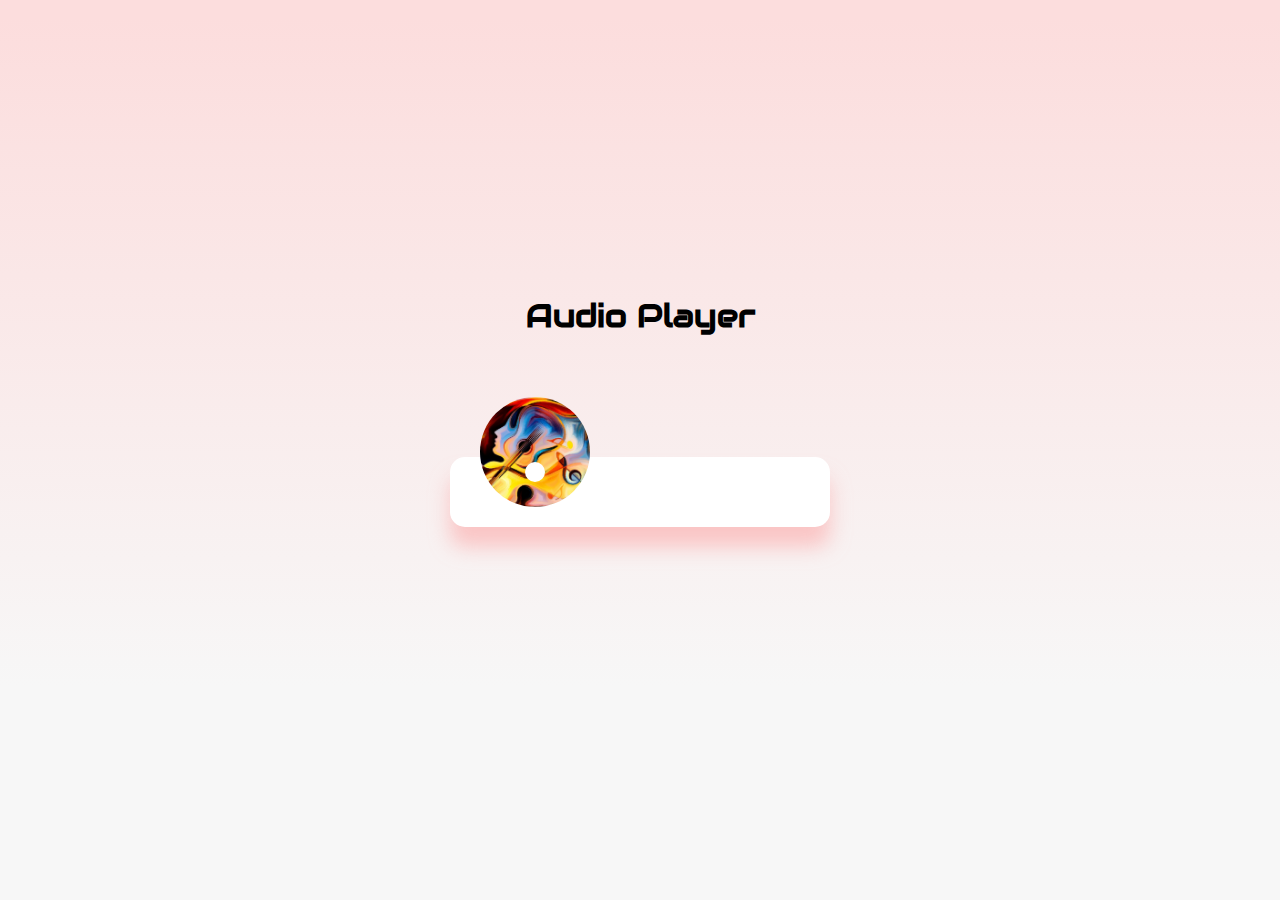
<file: audioplayer/index.html>
<!DOCTYPE html>
<html>
<head>
    <title>Audio Player</title>
    <link rel="stylesheet" href="https://cdnjs.cloudflare.com/ajax/libs/font-awesome/5.15.3/css/all.min.css" integrity="sha512-iBBXm8fW90+nuLcSKlbmrPcLa0OT92xO1BIsZ+ywDWZCvqsWgccV3gFoRBv0z+8dLJgyAHIhR35VZc2oM/gI1w==" crossorigin="anonymous" referrerpolicy="no-referrer" />
    <link rel="stylesheet" type="text/css" href="css/style.css"/>
</head>
<body>
    <h1>Audio Player</h1>

    <div id="music-container" class="music-container">
        <div class="music-info">
            <h4 id="title">Sample Audio</h4>
            <div id="progress-container" class="progress-container">
                <div id="progress" class="progress">

                </div>
            </div>
        </div>

        <audio src="music/sample1.mp3" id="audio"></audio>

        <div class="img-container">
            <img src="img/audio.jpg" id="cover" alt="music-cover">
        </div>

        <div class="controls">
            <button id="prev" class="action-btn"><i class="fas fa-backward"></i></button>
            <button id="play" class="action-btn action-btn-big"><i class="fas fa-play"></i></button>
            <button id="next" class="action-btn"><i class="fas fa-forward"></i></button>
        </div>

    </div>


    <script type="text/javascript" src="js/app.js"></script>
</body>
</html>
</file>
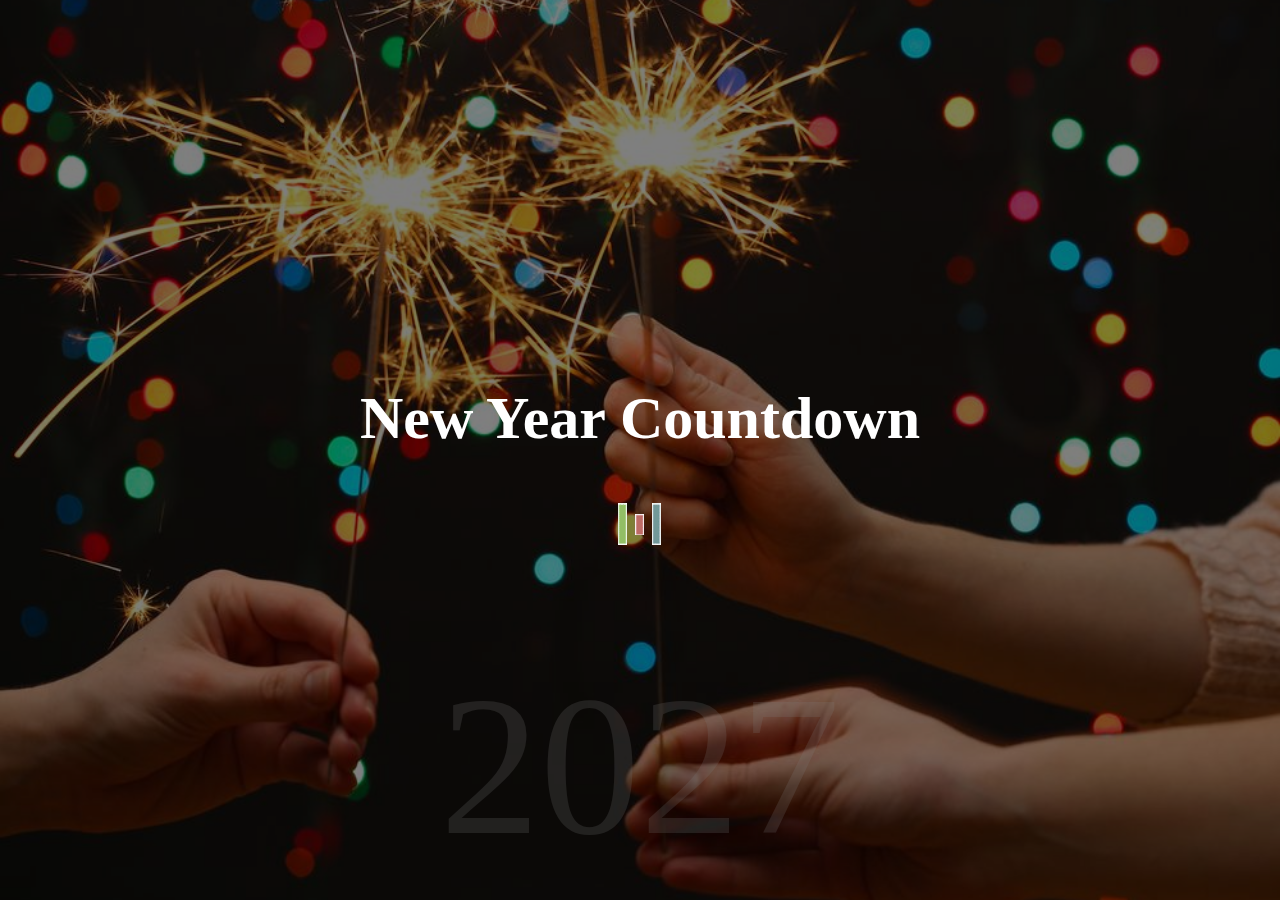
<file: countdown/index.html>
<!DOCTYPE html>
<html>
<head>
    <title>New Year Countdown</title>
    <link rel="stylesheet" type="text/css" href="css/style.css">
</head>
<body>

    <div id="year" class="year">2022</div>

    <h1>New Year Countdown</h1>

    <div id="countdown" class="countdown">
        <div class="time">
            <h2 id="days">00</h2>
            <small>days</small>
        </div>

        <div class="time">
            <h2 id="hours">00</h2>
            <small>hours</small>
        </div>

        <div class="time">
            <h2 id="minutes">00</h2>
            <small>minutes</small>
        </div>

        <div class="time">
            <h2 id="seconds">00</h2>
            <small>seconds</small>
        </div>

    </div>

    <img src="img/spinner.gif" id="loading" class="loading" alt="loading">



    <script type="text/javascript" src="js/app.js"></script>
</body>
</html>
</file>
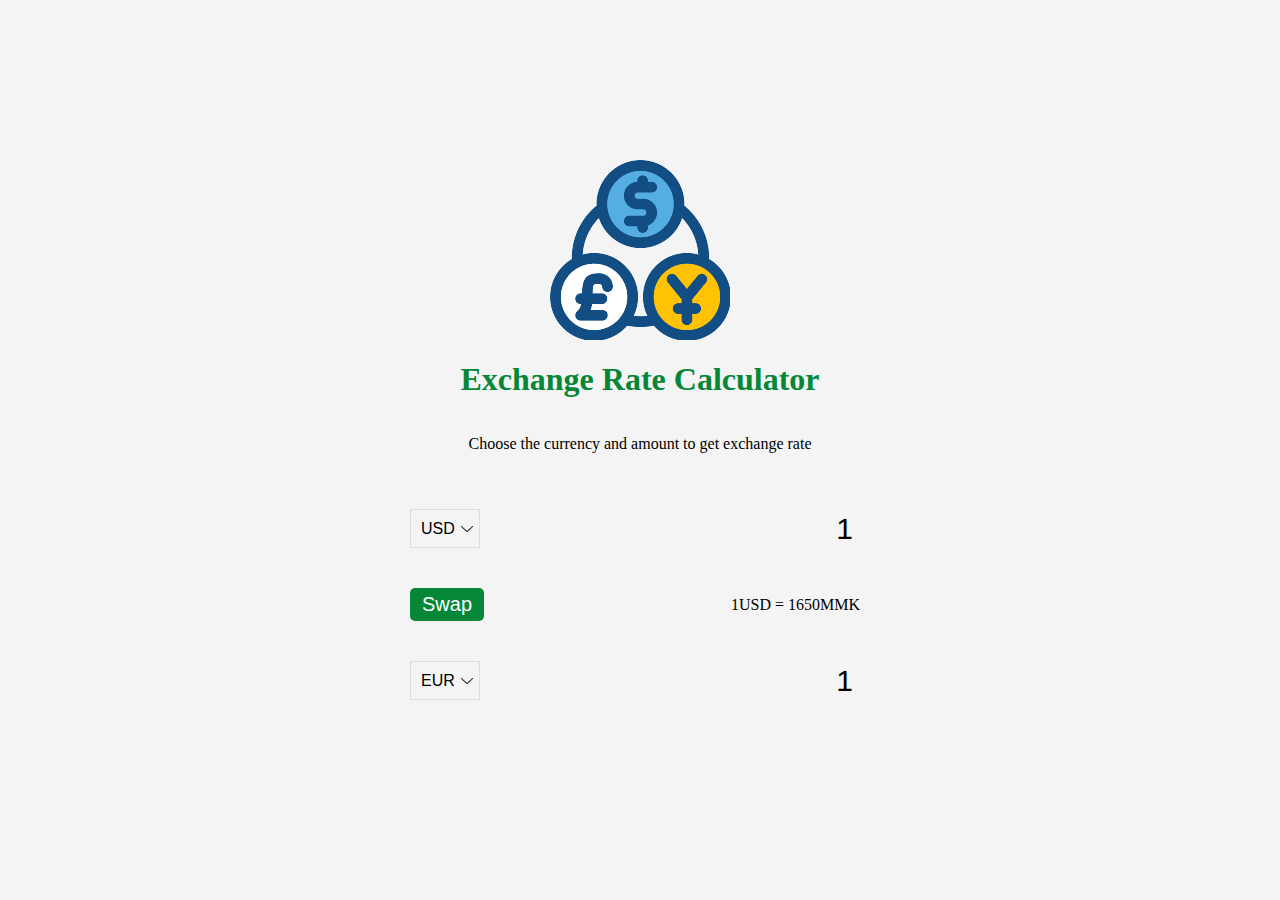
<file: exchangerate/index.html>
<!DOCTYPE html>
<html lang="en">
<head>
    <meta charset="UTF-8">
    <title>Exchange Rate</title>
    <link rel="stylesheet" type="text/css" href="css/style.css">
</head>
<body>

    <img src="./img/money.png" class="mondy-img" alt="money"/>
    <h1>Exchange Rate Calculator</h1>
    <p>Choose the currency and amount to get exchange rate</p>

    <div class="container">
        <div class="currency">
            <select id="currency-one">
                <option value="AED">AED</option>
                <option value="ARS">ARS</option>
                <option value="AUD">AUD</option>
                <option value="BGN">BGN</option>
                <option value="EUR">EUR</option>
                <option value="USD" selected>USD</option>
                <option value="MMK">MMK</option>
                <option value="THB">THB</option>
            </select>

            <input type="number" name="amount-one" id="amount-one" class="" placeholder="0" value="1">
        </div>

        <div class="swap-rate-container">
            <button id="swap" class="btn">Swap</button>
            <div id="rate" class="rate">1USD = 1650MMK</div>
        </div>

        <div class="currency">
            <select id="currency-two">
                <option value="AED">AED</option>
                <option value="ARS">ARS</option>
                <option value="AUD">AUD</option>
                <option value="BGN">BGN</option>
                <option value="EUR" selected>EUR</option>
                <option value="USD">USD</option>
                <option value="MMK">MMK</option>
                <option value="THB">THB</option>
            </select>

            <input type="number" name="amount-two" id="amount-two" class="" placeholder="0" value="1">
        </div>

    </div>



    <script type="text/javascript" src="js/app.js"></script>
    
</body>
</html>
</file>
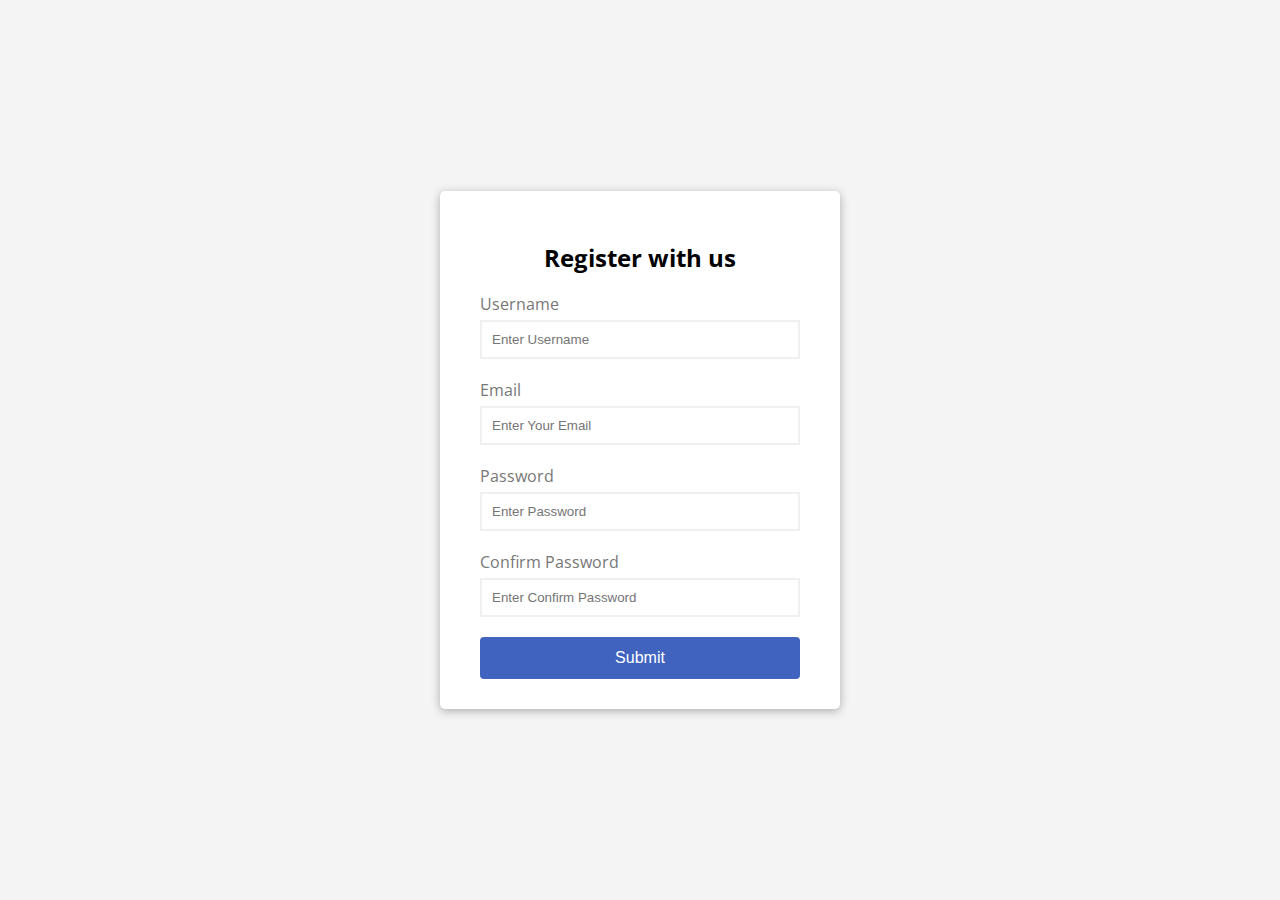
<file: formvalidation/index.html>
<!DOCTYPE html>
<html>
<head>
    <title>Form Validation</title>
    <link rel="stylesheet" type="text/css" href="css/style.css">
</head>
<body>


    <div class="container">
        <form id="form" class="form" action="" method="">
            <h2>Register with us</h2>

            <div class="form-control">
                <label for="username">Username</label>
                <input type="text" name="username" id="username" class=""placeholder="Enter Username" autocomplete="off">
                <small>Error Message</small>
            </div>

            <div class="form-control">
                <label for="email">Email</label>
                <input type="text" name="email" class="" id="email" placeholder="Enter Your Email" autocomplete="off">
                <small>Error Message</small>
            </div>

            <div class="form-control">
                <label for="password">Password</label>
                <input type="password" name="password" id="password" class=""placeholder="Enter Password" autocomplete="off">
                <small>Error Message</small>
            </div>

            <div class="form-control">
                <label for="cfmpassword">Confirm Password</label>
                <input type="password" name="cfmpassword" id="cfmpassword" class=""placeholder="Enter Confirm Password">
                <small>Error Message</small>
            </div>

            <button type="submit">Submit</button>
        </form>
    </div>








    <script type="text/javascript" src="js/app.js"></script>

</body>
</html>
</file>
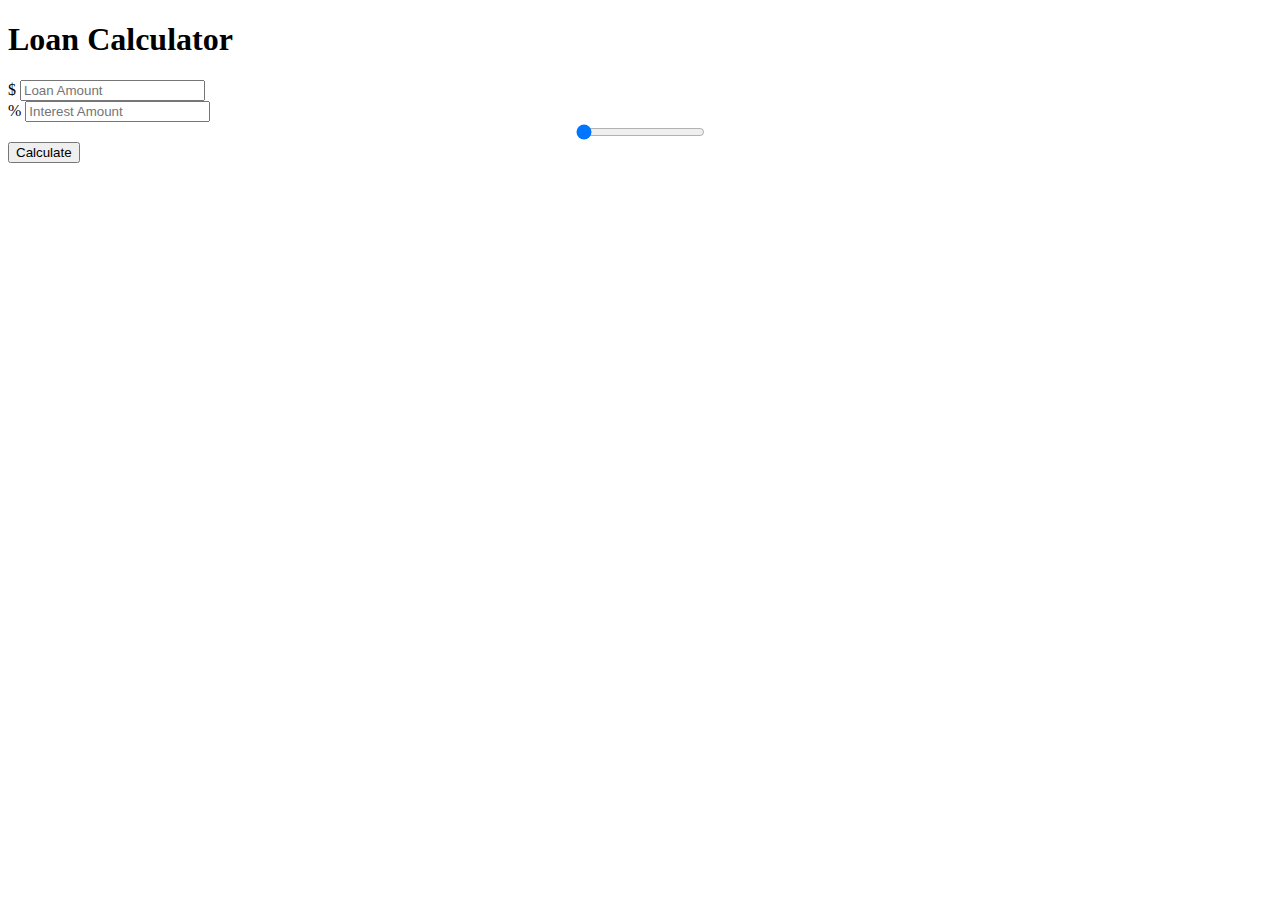
<file: loancalculator/index.html>
<!DOCTYPE html>
<html lang="en">
<head>
    <meta charset="UTF-8">
    <title>Loan Calculator</title>
    <!-- bootstrap css1 js2 -->
    <link href="https://cdn.jsdelivr.net/npm/bootstrap@5.1.0/dist/css/bootstrap.min.css" rel="stylesheet" integrity="sha384-KyZXEAg3QhqLMpG8r+8fhAXLRk2vvoC2f3B09zVXn8CA5QIVfZOJ3BCsw2P0p/We" crossorigin="anonymous">
</head>

<style type="text/css">
    .bubbleterms{
        display: flex;
        justify-content: center;

        position: relative;
    }

    .bubble{
        position: absolute;
    }

    .bubble:hover{
        display: none;
    }

    #loading,#result{
        display: none;
    }
</style>
<body class="bg-dark">
    <div class="container">
        <div class="row">

            <div class="col-md-6 mx-auto">
                
                <div class="card card-body text-center mt-5">
                    <h1 id="heading" class="display-5">Loan Calculator</h1>
                    <form id="loan-form" action="" method="">
                        <div class="form-group mb-2">
                            <div class="input-group">
                                 <span class="input-group-text">$</span>
                                <input type="text" name="amount" id="amount" class="form-control" placeholder="Loan Amount">
                            </div>                
                        </div>

                        <div class="form-group mb-2">
                            <div class="input-group">
                                 <span class="input-group-text">%</span>
                                <input type="number" name="interest" id="interest" class="form-control" placeholder="Interest Amount">
                            </div>                
                        </div>

                         <div class="form-group mb-2">
                            <div class="bubbleterms">
                                <input type="range" name="years" id="years" class="form-range" min="0" max="12" value="0" step="1">
                                <label for="years" class="bubble"></label>                            
                           </div>                
                        </div>

                        <div class="form-group d-grid">
                             <input type="submit" class="btn btn-dark" value="Calculate">
                        </div>    

                    </form>

                    <!-- Loader Here -->

                    <div id="loading">
                        <img src="img/loaderbar.gif" alt="loader-bar">
                    </div>



                    <!-- Result Box -->
                    <div id="result" class="pt-4">

                        <h5>Result</h5>

                        <div class="form-group mb-2">
                            <div class="input-group">
                                <span class="input-group-text">Monthly Payment</span>
                                <input type="number" id="monthly-payment"class="form-control" disabled/>
                            </div>
                        </div>

                        <div class="form-group mb-2">
                            <div class="input-group">
                                <span class="input-group-text">Total Interest</span>
                                <input type="number" id="total-interest" class="form-control" disabled/>
                            </div>
                        </div>

                        <div class="form-group mb-2">
                            <div class="input-group">
                                <span class="input-group-text">Total Payment</span>
                                <input type="number" id="total-payment" class="form-control" disabled/>
                            </div>
                        </div>

                    </div>
                </div>
            </div>
        </div>
    </div>
    

    <!-- bootstrap css1 js2 -->
    <script src="https://cdn.jsdelivr.net/npm/@popperjs/core@2.9.3/dist/umd/popper.min.js" integrity="sha384-eMNCOe7tC1doHpGoWe/6oMVemdAVTMs2xqW4mwXrXsW0L84Iytr2wi5v2QjrP/xp" crossorigin="anonymous"></script>
    <script src="https://cdn.jsdelivr.net/npm/bootstrap@5.1.0/dist/js/bootstrap.min.js" integrity="sha384-cn7l7gDp0eyniUwwAZgrzD06kc/tftFf19TOAs2zVinnD/C7E91j9yyk5//jjpt/" crossorigin="anonymous"></script>
    <script type="text/javascript" src="js/app.js"></script>
    
</body>
</html>
</file>
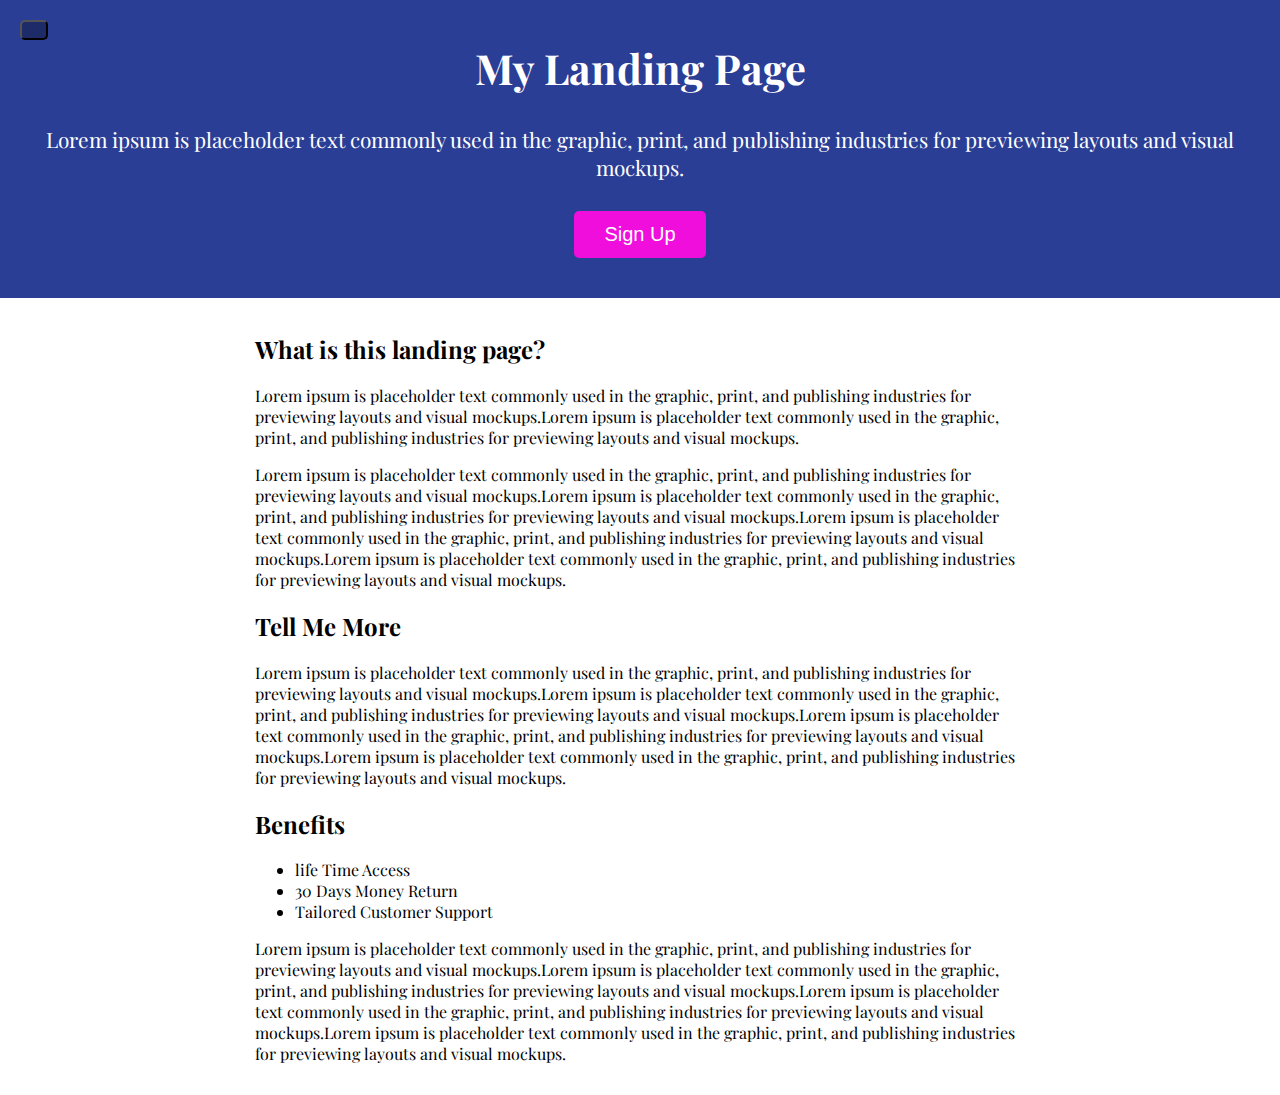
<file: menuslider/index.html>
<!DOCTYPE html>
<html>
<head>
    <title>Menu Slider</title>
<!--    font awesome css1-->
    <link rel="stylesheet" href="https://cdnjs.cloudflare.com/ajax/libs/font-awesome/5.15.3/css/all.min.css" integrity="sha512-iBBXm8fW90+nuLcSKlbmrPcLa0OT92xO1BIsZ+ywDWZCvqsWgccV3gFoRBv0z+8dLJgyAHIhR35VZc2oM/gI1w==" crossorigin="anonymous" referrerpolicy="no-referrer" />
    <link rel="stylesheet" type="text/css" href="css/style.css" />
</head>
<body>

    <nav>
        <div class="logo">
            <img src="img/user.png" alt="profile">
        </div>

        <ul>
            <li><a href="#">Home</a></li>
            <li><a href="#">Portfolio</a></li>
            <li><a href="#">Blog</a></li>
            <li><a href="#">Contact</a></li>
        </ul>
    </nav>

    <header>
        <button id="toggle" class="toggle">
            <i class="fas fa-bars fa-2x"></i>
        </button>

        <h1>My Landing Page</h1>
        <p>Lorem ipsum is placeholder text commonly used in the graphic, print, and publishing industries for previewing layouts and visual mockups.</p>
        <button id="open" class="btn" type="submit">Sign Up</button>
    </header>

    <div class="container">
        <h2>What is this landing page?</h2>
        <p>Lorem ipsum is placeholder text commonly used in the graphic, print, and publishing industries for previewing layouts and visual mockups.Lorem ipsum is placeholder text commonly used in the graphic, print, and publishing industries for previewing layouts and visual mockups.</p>
        <p>Lorem ipsum is placeholder text commonly used in the graphic, print, and publishing industries for previewing layouts and visual mockups.Lorem ipsum is placeholder text commonly used in the graphic, print, and publishing industries for previewing layouts and visual mockups.Lorem ipsum is placeholder text commonly used in the graphic, print, and publishing industries for previewing layouts and visual mockups.Lorem ipsum is placeholder text commonly used in the graphic, print, and publishing industries for previewing layouts and visual mockups.</p>

        <h2>Tell Me More</h2>
        <p>Lorem ipsum is placeholder text commonly used in the graphic, print, and publishing industries for previewing layouts and visual mockups.Lorem ipsum is placeholder text commonly used in the graphic, print, and publishing industries for previewing layouts and visual mockups.Lorem ipsum is placeholder text commonly used in the graphic, print, and publishing industries for previewing layouts and visual mockups.Lorem ipsum is placeholder text commonly used in the graphic, print, and publishing industries for previewing layouts and visual mockups.</p>

        <h2>Benefits</h2>
        <ul>
            <li>life Time Access</li>
            <li>30 Days Money Return</li>
            <li>Tailored Customer Support</li>
        </ul>

        <p>Lorem ipsum is placeholder text commonly used in the graphic, print, and publishing industries for previewing layouts and visual mockups.Lorem ipsum is placeholder text commonly used in the graphic, print, and publishing industries for previewing layouts and visual mockups.Lorem ipsum is placeholder text commonly used in the graphic, print, and publishing industries for previewing layouts and visual mockups.Lorem ipsum is placeholder text commonly used in the graphic, print, and publishing industries for previewing layouts and visual mockups.</p>
    </div>

<!--    Start Modal Area-->
    <!--    Start Sign Up Modal-->
        <div id="modal" class="modal-container">
            <div class="modal">
                <button id="close" class="close-btn">
                    <i class="fas fa-times"></i>
                </button>

                <div class="modal-header">
                    <h3>Sign Up</h3>
                </div>

                <div class="modal-content">
                    <p>Register with us to get offers, support and more</p>

                    <form class="modal-form" action="" method="">
                        <div class="form-group">
                            <label for="name">Name</label>
                            <input type="text" name="name" id="name" class="form-input" placeholder="Enter Your Name">
                        </div>

                        <div class="form-group">
                            <label for="email">Email</label>
                            <input type="email" name="email" id="email" class="form-input" placeholder="Enter Your Email">
                        </div>

                        <div class="form-group">
                            <label for="password">Password</label>
                            <input type="password" name="password" id="password" class="form-input" placeholder="Enter Your Password">
                        </div>

                        <div class="form-group">
                            <label for="cfmpassword">Password</label>
                            <input type="cfmpassword" name="cfmpassword" id="cfmpassword" class="form-input" placeholder="Confirm Your Password">
                        </div>

                        <input type="submit" value="submit" class="submit-btn">
                    </form>
                </div>



            </div>

        </div>
    <!--    End Sign Up Modal-->
<!--    End Modal Area-->


    <script type="text/javascript" src="js/app.js"></script>

</body>
</html>
</file>
<file: audioplayer/css/style.css>
@import url('https://fonts.googleapis.com/css2?family=Audiowide&display=swap');

*{
    box-sizing: border-box;
}

body{
    font-family: 'Audiowide', cursive;
    background: linear-gradient(
        0deg,
        rgba(247,247,247,1) 23.8%,
        rgba(252,221,221,1) 98%
    );
    height: 100vh;

    display: flex;
    justify-content: center;
    align-items: center;
    flex-direction: column;

    margin:0;
    overflow: hidden;
}

.music-container{
    background-color: #fff;
    padding: 20px 30px;
    border-radius: 15px;
    box-shadow: 0 20px 20px rgba(252,169,169,0.6);
    margin: 100px 0;

    display: flex;

    position: relative;

    z-index: 0;
}

.img-container{
    width: 110px;
    position: relative;
}

.img-container img{
    width: inherit;
    height: 110px;
    border-radius: 50%;
    object-fit: cover;

    position: absolute;
    bottom:0;
    left:0;

    animation-name: myani;
    animation-duration: 3s;
    animation-timing-function: linear;
    animation-iteration-count: infinite;

    animation-play-state: paused;
}

.music-container.play .img-container img{
    animation-play-state: running;
}

.img-container::after{
    content:'';
    width: 20px;
    height: 20px;
    background-color: #fff;
    border-radius: 50%;

    position: absolute;
    bottom:50%;
    left: 50%;

    transform: translate(-50%, -50%);
}

@keyframes myani {
    from{
        transform: rotate(0deg);
    }
    to{
        transform: rotate(360deg);
    }
}

.controls{
    display: flex;
    justify-content: center;
    align-items: center;
}

.action-btn{
    background-color: #fff;
    color: silver;
    border: 0;
    font-size: 20px;
    padding: 15px;
    margin: 0 20px;
    cursor: pointer;

}

.action-btn.action-btn-big{
    color: gray;
    font-size: 30px;
}

.action-btn:focus{
    outline: 0;
}

.music-info{
    width: calc(100% - 40px);
    background-color: #fff;
    border-radius: 15px 15px 0 0;

    position: absolute;
    top:0;
    left: 20px;

    padding: 1px 1px 10px 150px;

    transform: translateY(0%);

    opacity: 0;

    z-index: -1;
}

.music-container.play .music-info{
    transform: translateY(-100%);
    opacity: 1;
}

.music-info h4{
    margin: 0;
}

.progress-container{
    background-color: #fff;
    width: 100%;
    height: 4px;
    border-radius: 5px;
    margin: 10px 0;
    cursor: pointer;
}

.progress{
    width: 0%;
    height: 100%;
    background-color: tomato;
    border-radius: 5px;

}
</file>
<file: countdown/css/style.css>
*{
    box-sizing: border-box;
}

body{
    /*font-family: sans-serif;*/
    background: url('../img/newyear.jpg');
    background-repeat: no-repeat;
    background-size: cover;
    background-position: center center;
    color: #fff;

    height: 100vh;

    display: flex;
    justify-content: center;
    align-items: center;
    flex-direction: column;

    margin: 0;
    overflow: hidden;

}

body::after{
    content: '';
    width: 100%;
    height: 100%;
    background-color: rgba(0,0,0,0.5);

    position: absolute;
    top: 0;
    left: 0;

    z-index: -1;
}

h1{
    font-size: 60px;
}

.year{
    font-size: 200px;
    opacity: 0.2;

    position: absolute;
    bottom: 20px;
    left: 50%;
    transform: translate(-50%);

    z-index: -1;
}

.countdown{
    /*display: flex;*/
    display: none;
    transform: scale(2);
}

.time{
    display: flex;
    justify-content: center;
    align-items: center;
    flex-direction: column;

    margin: 15px;
}

.time h2{
    margin: 0 5px;
}

@media (max-width:500px) {
    h1{
        font-size: 45px;
    }

    .time{
        margin:5px;
    }

    .time h2{
        font-size: 12px;
        margin: 0;
    }

    .time small{
    font-size: 10px;
     }
}
</file>
<file: exchangerate/css/style.css>
:root{
    --primary-color: #058737;
}

*{
    box-sizing: border-box;
}

body{
    background-color: #f4f4f4;
    height: 100vh;

    display: flex;
    flex-direction: column;
    justify-content: center;
    align-items: center;

    margin: 0;
    overflow: hidden;
}

.money-img{
    width: 150px;
}
h1{
    color: var(--primary-color);
}

.currency{
    padding: 40px 0;
    display: flex;
    justify-content: space-between;
    align-items: center;
}

.currency select{
    font-size: 16px;
    padding: 10px 20px 10px 10px;
    border: 1px solid #dedede;

    -moz-appearance: none;
    -webkit-appearance: none;
    appearance: none;

    background: transparent;
    background-image: url('../img/downarrow.png');
    background-size: 12px;
    background-repeat: no-repeat;
    background-position: right;
    background-position-x: 90%;
}

.btn{
    background-color: var(--primary-color);
    color: #fff;
    font-size: 20px;
    padding: 5px 12px;
    border: none;
    border-radius: 5px;
    cursor: pointer;
}

.btn:focus,input:focus,select:focus{
    outline: 0;
}

.btn:active{
    transform: scale(0.95);
}

.swap-rate-container{
    display: flex;
    justify-content: space-between;
    align-items: center;
}

.rate{
    font-size: 16px;
    padding: 0 10px;

}

.currency input{
    font-size: 30px;
    border: none;
    background-color: transparent;
    text-align: right;
}

@medie(max-wisth:600px){
    .currency input{
        width: 200px;
    }
}
</file>
<file: formvalidation/css/style.css>
@import url('https://fonts.googleapis.com/css2?family=Open+Sans:wght@300&display=swap');

:root{
    --success-color: #07f737;
    --error-color:#f70707;
}

*{
    box-sizing: border-box;
}

body{
    font-family: 'Open Sans', sans-serif;
    background-color: #f4f4f4;
    height: 100vh;

    display: flex;
    justify-content: center;
    align-items: center;

    margin: 0;
    overflow: hidden;
}

.container{
    width: 400px;
    background-color: #fff;
    border-radius: 5px;
    box-shadow: 0 2px 10px rgba(0,0,0,0.3);
}

h2{
    text-align: center;
}

.form{
    padding: 30px 40px;
}

.form .form-control{
    margin-bottom: 20px;

    position: relative;
}

.form-control label{
    display: block;
    color: #777;
    margin-bottom: 5px;
}

.form-control input{
    display: block;
    width: 100%;
    padding: 10px;
    border: 2px solid #f0f0f0;
}

.form-control input:focus{
    outline: 0;
    border-color: #777;
}

.form-control.success input{
    border-color: var(--success-color);
}

.form-control.error input{
    border-color: var(--error-color);
}

.form-control small{
    color: var(--error-color);
    visibility: hidden;

    position: absolute;
    bottom: -15px;
    left: 0;
}

.form-control.error small{
    visibility: visible;
}

.form button{
    width: 100%;
    background-color: #3f63bf;
    color: #fff;
    font-size: 16px;
    padding: 10px;
    border: 2px solid #3f63bf;
    display: block;
    margin-top: 20px;
    border-radius: 4px;
    cursor: pointer;
}

.form button:focus{
    outline: 0;
}
</file>
<file: menuslider/css/style.css>
@import url('https://fonts.googleapis.com/css2?family=Playfair+Display:wght@500&display=swap');

:root{
    --primary-color: #2a3e96;
    --secondary-color: #f00edd;
}


*{
    box-sizing: border-box;
}

body{
    font-family: 'Playfair Display', serif;;
    margin: 0;

    transition: all 0.75s ease-in-out;
}

body.shownav{
    transform: translate(200px);
}

nav{
    width: 200px;
    height: 100vh;
    background-color: var(--primary-color);
    color: #fff;
    border-right: 2px solid rgba(200,200,200,0.1);

    /*position: fixed;*/
    position: absolute;
    top:0;
    left: 0;

    transform: translate(-100%);

}

nav .logo img{
    width: 75px;
    height: 75px;
    border-radius: 50%;
}

nav .logo{
    padding: 30px 0;
    text-align: center;
}

nav ul{
    margin: 0;
    padding: 0;
    list-style: none;
}
nav ul li{
    border-bottom: 2px solid rgba(200,200,200,0.25);
    padding: 20px;
}

nav ul li:first-of-type{
    border-top: 2px solid rgba(200,200,200,0.25);
}

nav ul li a{
    color: #fff;
    text-decoration: none;
}

nav ul li a:hover{
    text-decoration: underline;
}

header{
    background: var(--primary-color);
    color: #fff;
    font-size: 130%;
    padding: 40px 15px;
    text-align: center;


}

.toggle{
    background: rgba(0,0,0,0.3);
    /*font-size: 1rem;*/

    position: absolute;
    top:20px;
    left: 20px;
}

.toggle:focus{
    outline: none;
}

header h1{
    margin: 0;
}

header p{
    margin: 30px 0;
}

button, input[type="submit"]{
    background: var(--secondary-color);
    color: #fff;
    border-radius: 5px;
    cursor: pointer;
    padding: 8px 12px;
}

.btn{
    font-size: 20px;
    padding: 12px 30px;
    border: 0;
}

.btn:focus{
    border: 0;
}

.container{
    max-width: 800px;
    margin: 0 auto;
    padding: 15px;
}

.modal-container{
    background-color: rgba(0,0,0,0.6);

    position: fixed;
    top:0;
    left: 0;
    bottom: 0;
    right: 0;

    display: none;
}

.modal-container.showmodal{
    display: block;
}

.modal{
    width: 400px;
    background-color: #fff;
    border-radius: 5px;

                /*hoz ver blut color*/
    box-shadow: 5px 3px 10px rgba(0,0,0,0.3);

    position: absolute;
    top: 50%;
    left: 50%;

    transform: translate(-50%, -50%);

    overflow: hidden;

}

.close-btn{
    background: transparent;
    font-size: 25px;
    border: none;

    position: absolute;
    top:0;
    right: 0;
}

.modal-header{
    background-color: var(--primary-color);
    padding: 15px;
    color: #fff;
}

.modal-content{
    padding: 20px;
}

.modal-form .form-group{
    margin: 15px 0;
}

.modal-form label{
    display: block;
    margin-bottom: 5px;
}

.modal-form .form-input{
    width: 100%;
    padding: 8px;
}
</file>
